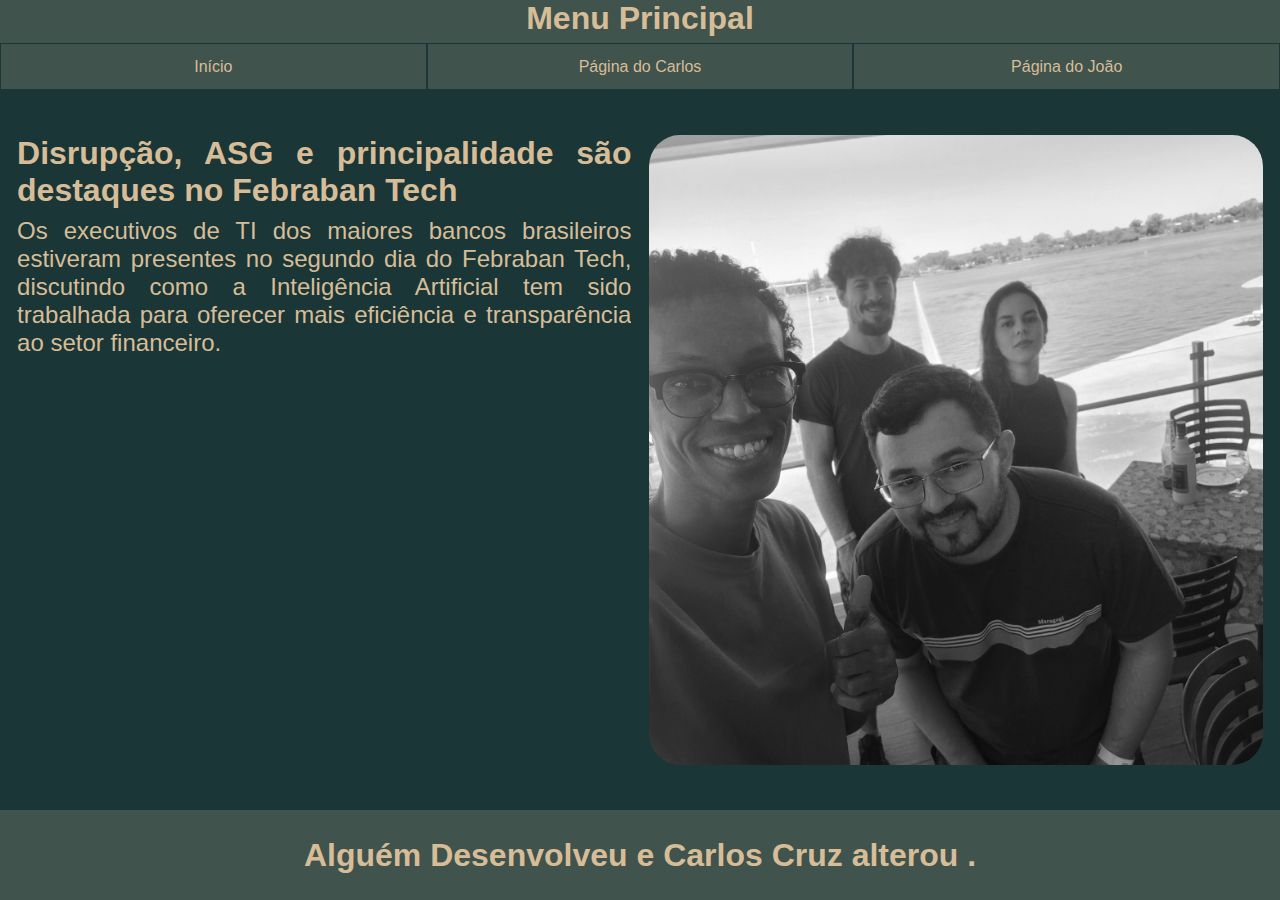
<file: index.html>
<!DOCTYPE html>
<html lang="pt-br">

<head>
    <meta charset="UTF-8">
    <meta http-equiv="X-UA-Compatible" content="IE=edge">
    <meta name="viewport" content="width=device-width, initial-scale=1.0">
    <title>Portifolio</title>
    <link rel="stylesheet" href="./css/style.css">
</head>

<body>
    <header class="cabecalho">
        <h1 class="cabecalho__menu">Menu Principal</h1>
        <nav class="cabecalho__menu">
            <a class="cabecalho__menu__link" href="index.html">Início</a>
            <a class="cabecalho__menu__link" href="carlos.html">Página do Carlos</a>
            <a class="cabecalho__menu__link" href="joao.html">Página do João</a>
        </nav>
    </header>
    <main class="apresentacao">
        <section class="apresentacao__conteudo">
            <h1 class="apresentacao__conteudo__titulo">
                Disrupção, ASG e principalidade são destaques no Febraban Tech
            </h1>
            <p class="apresentacao__conteudo__texto">
                Os executivos de TI dos maiores bancos brasileiros estiveram presentes no segundo dia do Febraban Tech, discutindo como a Inteligência Artificial tem sido trabalhada para oferecer mais eficiência e transparência ao setor financeiro.
            </p>
        </section>
        <section class="apresentacao__conteudo">
        <img class="apresentacao__conteudo__foto" src="img/asg.jpg" alt="Foto da Joana Santos programando">
        </section>
    </main>
    <footer class="rodape">
        <h1>Alguém Desenvolveu e Carlos Cruz alterou .</h1>
    </footer>
</body>

</html>
</file>
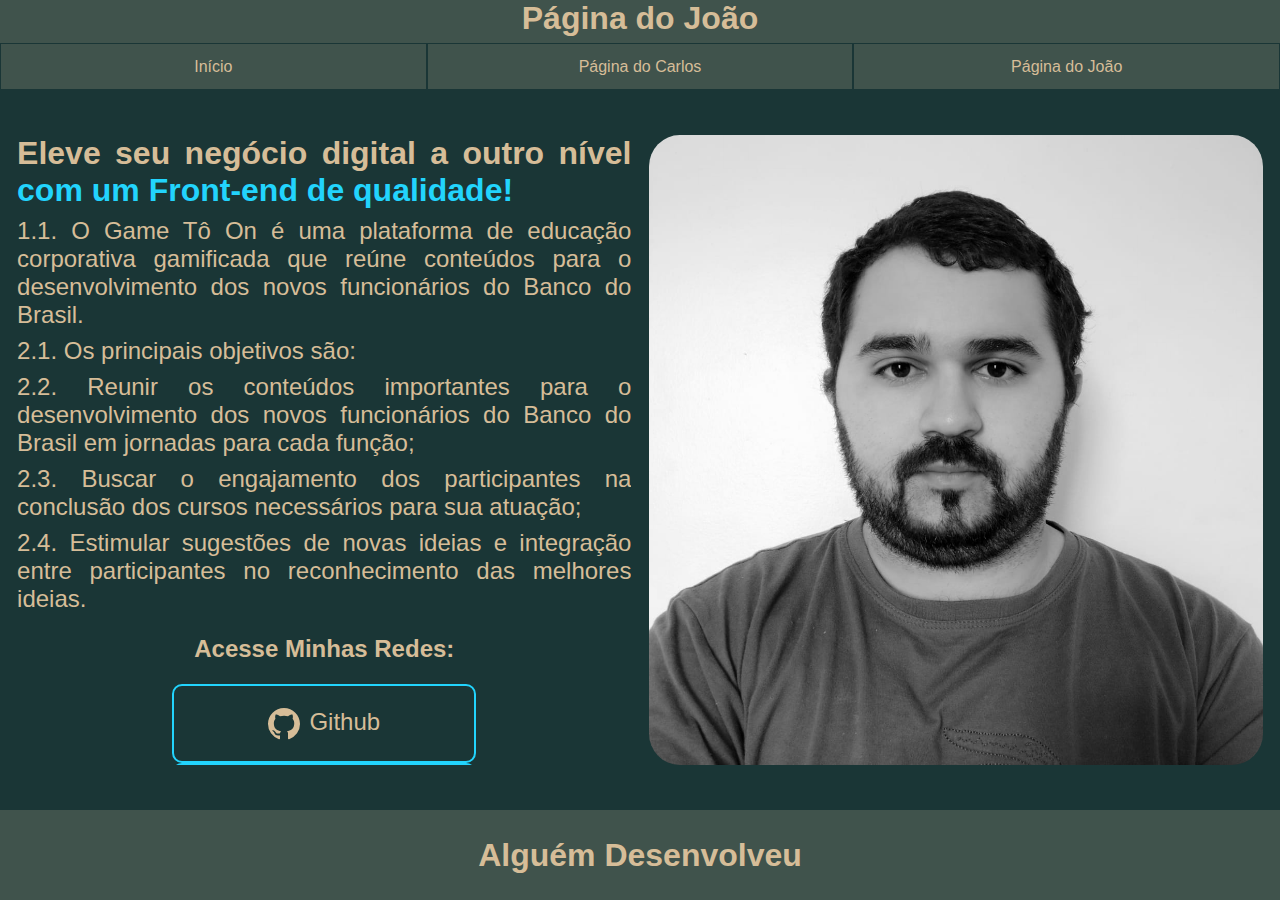
<file: joao.html>
<!DOCTYPE html>
<html lang="pt-br">

<head>
    <meta charset="UTF-8">
    <meta http-equiv="X-UA-Compatible" content="IE=edge">
    <meta name="viewport" content="width=device-width, initial-scale=1.0">
    <title>João</title>
    <link rel="stylesheet" href="./css/style.css">
</head>

<body>
    <header class="cabecalho">
        <h1 class="cabecalho__menu">Página do João</h1>
        <nav class="cabecalho__menu">
            <a class="cabecalho__menu__link" href="index.html">Início</a>
            <a class="cabecalho__menu__link" href="carlos.html">Página do Carlos</a>
            <a class="cabecalho__menu__link" href="joao.html">Página do João</a>
        </nav>
    </header>
    <main class="apresentacao">
        <section class="apresentacao__conteudo">
            <h1 class="apresentacao__conteudo__titulo">
                Eleve seu negócio digital a outro nível
                <strong>com um Front-end de qualidade!
                </strong>
            </h1>
            <p class="apresentacao__conteudo__texto">
                1.1. O Game Tô On é uma plataforma de educação corporativa gamificada que reúne conteúdos para o
                desenvolvimento dos novos funcionários do Banco do Brasil.
            </p>
            <p class="apresentacao__conteudo__texto">
                2.1. Os principais objetivos são:
            </p>
            <p class="apresentacao__conteudo__texto">
                2.2. Reunir os conteúdos importantes para o desenvolvimento dos novos funcionários do Banco do Brasil em
                jornadas para cada função;
            </p>
            <p class="apresentacao__conteudo__texto">
                2.3. Buscar o engajamento dos participantes na conclusão dos cursos necessários para sua atuação;
            </p>
            <p class="apresentacao__conteudo__texto">
                2.4. Estimular sugestões de novas ideias e integração entre participantes no reconhecimento das melhores
                ideias.
            </p>
            <div class="apresentacao__conteudo__links">
                <h2 class="apresentacao__conteudo__links__subtitulo">Acesse Minhas Redes:</h2>
                <a class="apresentacao__conteudo__links__link" href="https://fontes.intranet.bb.com.br/">
                    <svg height="32" aria-hidden="true" viewBox="0 0 16 16" version="1.1" width="32"
                        data-view-component="true" class="octicon">
                        <path
                            d="M8 0c4.42 0 8 3.58 8 8a8.013 8.013 0 0 1-5.45 7.59c-.4.08-.55-.17-.55-.38 0-.27.01-1.13.01-2.2 0-.75-.25-1.23-.54-1.48 1.78-.2 3.65-.88 3.65-3.95 0-.88-.31-1.59-.82-2.15.08-.2.36-1.02-.08-2.12 0 0-.67-.22-2.2.82-.64-.18-1.32-.27-2-.27-.68 0-1.36.09-2 .27-1.53-1.03-2.2-.82-2.2-.82-.44 1.1-.16 1.92-.08 2.12-.51.56-.82 1.28-.82 2.15 0 3.06 1.86 3.75 3.64 3.95-.23.2-.44.55-.51 1.07-.46.21-1.61.55-2.33-.66-.15-.24-.6-.83-1.23-.82-.67.01-.27.38.01.53.34.19.73.9.82 1.13.16.45.68 1.31 2.69.94 0 .67.01 1.3.01 1.49 0 .21-.15.45-.55.38A7.995 7.995 0 0 1 0 8c0-4.42 3.58-8 8-8Z">
                        </path>
                    </svg>
                    Github</a>
                <a class="apresentacao__conteudo__links__link" href="https://www.google.com/">
                    <img class="apresentacao__conteudo__links__link__icone" src="./img/google.png" alt="">
                    Google</a>
                <a class="apresentacao__conteudo__links__link" href="https://www.google.com/">
                    <img class="apresentacao__conteudo__links__link__icone" src="./img/google2.png" alt="">
                    Google</a>
            </div>
        </section>
        <section class="apresentacao__conteudo">
            <img class="apresentacao__conteudo__foto" src="./img/imagem.jpeg" alt="Foto da Joana Santos programando">
        </section>
    </main>
    <footer class="rodape">
        <h1>Alguém Desenvolveu</h1>
    </footer>
</body>

</html>
</file>
<file: css/style.css>
:root{
    --backColor: #1A3636;
    --fontColor: #D6BD98;
    --altColor: #40534C;
    --hoverColor: #677D6A;
    --strongColor: #22D4FD;
}

*{
    margin: 0;
    padding: 0;
}

body{
    background-color: var(--backColor);
    color: var(--fontColor);
    font-family: 'Trebuchet MS', 'Lucida Sans Unicode', 'Lucida Grande', 'Lucida Sans', Arial, sans-serif;
}

strong{
    color: var(--strongColor);
}

.cabecalho{
    height: 10vh;
    background-color: var(--altColor);
    display: flex;
    flex-direction: column;
    align-items: center;
    justify-content: space-between;
}

.cabecalho__menu {
    width: 100%;
    background-color: var(--altColor);
    animation-name: rolagem;
    animation-duration: 2s;
    animation-iteration-count: infinite;
}

@keyframes rolagem {
    0% {
        background-color: var(--altColor);
        left: 0px;
        top: 0px;
    }

    50% {
        background-color: black;
        left: 200px;
        top: 200px;
    }

    100% {
        background-color: var(--altColor);
        left: 0px;
        top: 0px;
    }
}

.cabecalho__menu{
    width: 100vw;
    display: flex;
    align-items: center;
    justify-content: space-evenly;
}

.cabecalho__menu__link{
    height: 5vh;
    width: 33.3vw;
    border: 1px solid var(--backColor);
    color: var(--fontColor);
    display: flex;
    align-items: center;
    justify-content: center;
    text-decoration: none;
}

.cabecalho__menu__link:hover{
    background-color: var(--hoverColor);
    cursor: pointer;
}

.apresentacao{
    width: 100vw;
    margin: 5vh 0;
    display: flex;
    align-items: center;
    justify-content: space-evenly;
}

.apresentacao__conteudo{
    height: 70vh;
    width: 48%;
    display: flex;
    flex-direction: column;
    overflow: auto;
}

.apresentacao__conteudo__titulo{
    font-size: 2rem;
    text-align: justify;
}

.apresentacao__conteudo__texto{
    margin-top: 0.5rem;
    font-size: 1.5rem;
    text-align: justify;
}

.apresentacao__conteudo__links{
    display: flex;
    flex-direction: column;
    align-items: center;
    justify-content: space-evenly;
}

.apresentacao__conteudo__links__subtitulo{
    font-size: 1.5rem;
    padding: 21.5px 0;
}

.apresentacao__conteudo__links__link{
    width: 300px;
    max-width: 80%;
    padding: 21.5px 0;
    border: 2px solid var(--strongColor);
    justify-content: center;
    border-radius: 10px;
    display: flex;
    gap: 3%;
    color: var(--fontColor);
    font-size: 1.5rem;
    text-align: center;
    text-decoration: none;
}

.apresentacao__conteudo__links__link:hover{
    background-color: var(--hoverColor);
}

.octicon {
    display: inline-block;
    overflow: visible !important;
    vertical-align: text-bottom;
    fill: currentColor;
}

.apresentacao__conteudo__links__link__icone{
    max-width: 25px;
    border-radius: 50%;
}

.apresentacao__conteudo__foto{
    width: 100%;
    height: 100%;
    object-fit: cover;
    border-radius: 5%;
    filter: grayscale(100%);
}

.rodape{
    width: 100vw;
    height: 10vh;
    background-color: var(--altColor);
    display: flex;
    align-items: center;
    justify-content: center;
}

@media (max-width: 1000px){
    .apresentacao{
        flex-direction: column-reverse;
    }
    .apresentacao__conteudo, .apresentacao__imagem{
        width: 96vw;
        height: auto;
    }
}
</file>
